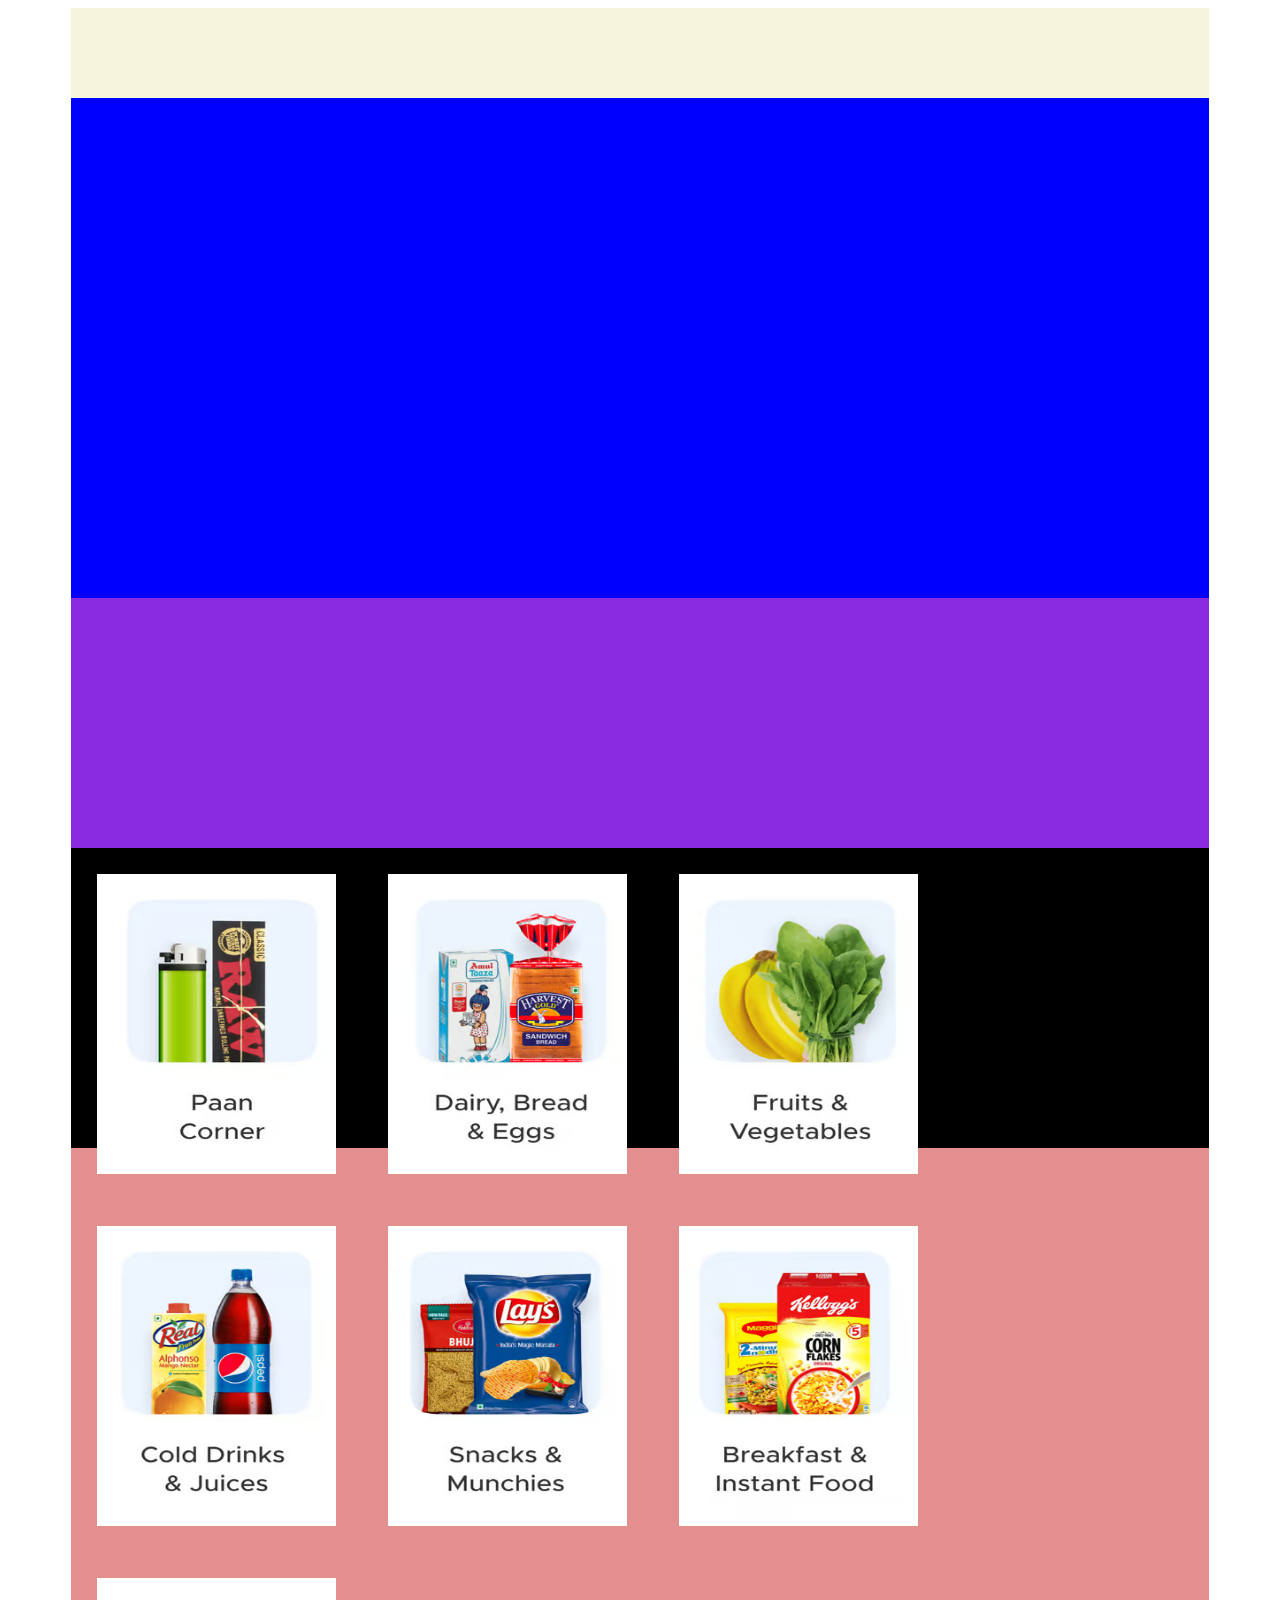
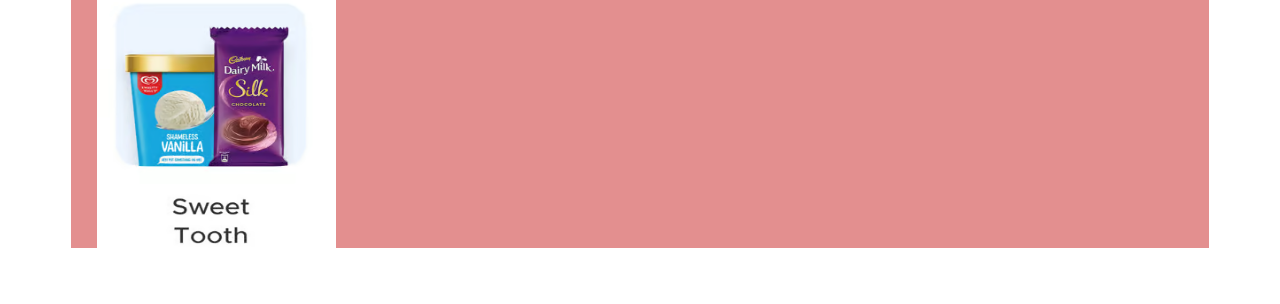
<file: blinkkit/layout.html>
<!DOCTYPE html>
<html lang="en">
<head>
    <meta charset="UTF-8">
    <meta name="viewport" content="width=device-width, initial-scale=1.0">
    <title>layput 1</title>
    <link rel="stylesheet" href="">
    <style>
        .container{
            width: 90%;
            height: 500px;
            background-color: aqua;
            margin: 0 auto;
        }
        .header{
            width: 100%;
            height: 90px;
            background-color: beige;
        }
        .slider{
            width: 100%;
            height: 500px;
            background-color: blue;
        }
        .promotion{
            width: 100%;
            height: 250px;
            background-color: blueviolet;
        }
        .product{
            width: 100%;
            height: 1000px;
            background-color: rgb(227, 143, 143);
        }
        .product-box{
            width: 21%;
            height: 300px;
            background-color: rgb(7, 198, 49);
            float: left;
            margin: 26px;
        }
        .footer{
            width: 100%;
            height: 300px;
            background-color: black;
        }

    </style>
</head>
<body>
    <div class="container">
        <div class="header">

        </div>
        <div class="slider">

        </div>
        <div class="promotion">

        </div>
        <div class="product">
            <div class="product-box">
                <img src="category1.avif" alt="product1" width="100%" height="100%">
            </div>
        
            <div class="product-box">
                <img src="category2.avif" alt="product2" width="100%" height="100%">
            </div>
            
            <div class="product-box">
                <img src="category3.avif" alt="product3" width="100%" height="100%">
            </div>

            <div class="product-box">
                <img src="category4.avif" alt="product4" width="100%" height="100%">
            </div>

            <div class="product-box">
                <img src="category5.avif" alt="product5" width="100%" height="100%">
            </div>
        
            <div class="product-box">
                <img src="category6.avif" alt="product6" width="100%" height="100%">
            </div>
            
            <div class="product-box">
                <img src="category7.avif" alt="product7" width="100%" height="100%">
            </div>

            
        <div class="footer">

        </div>
    </div>
    
</body>
</html>
</file>
